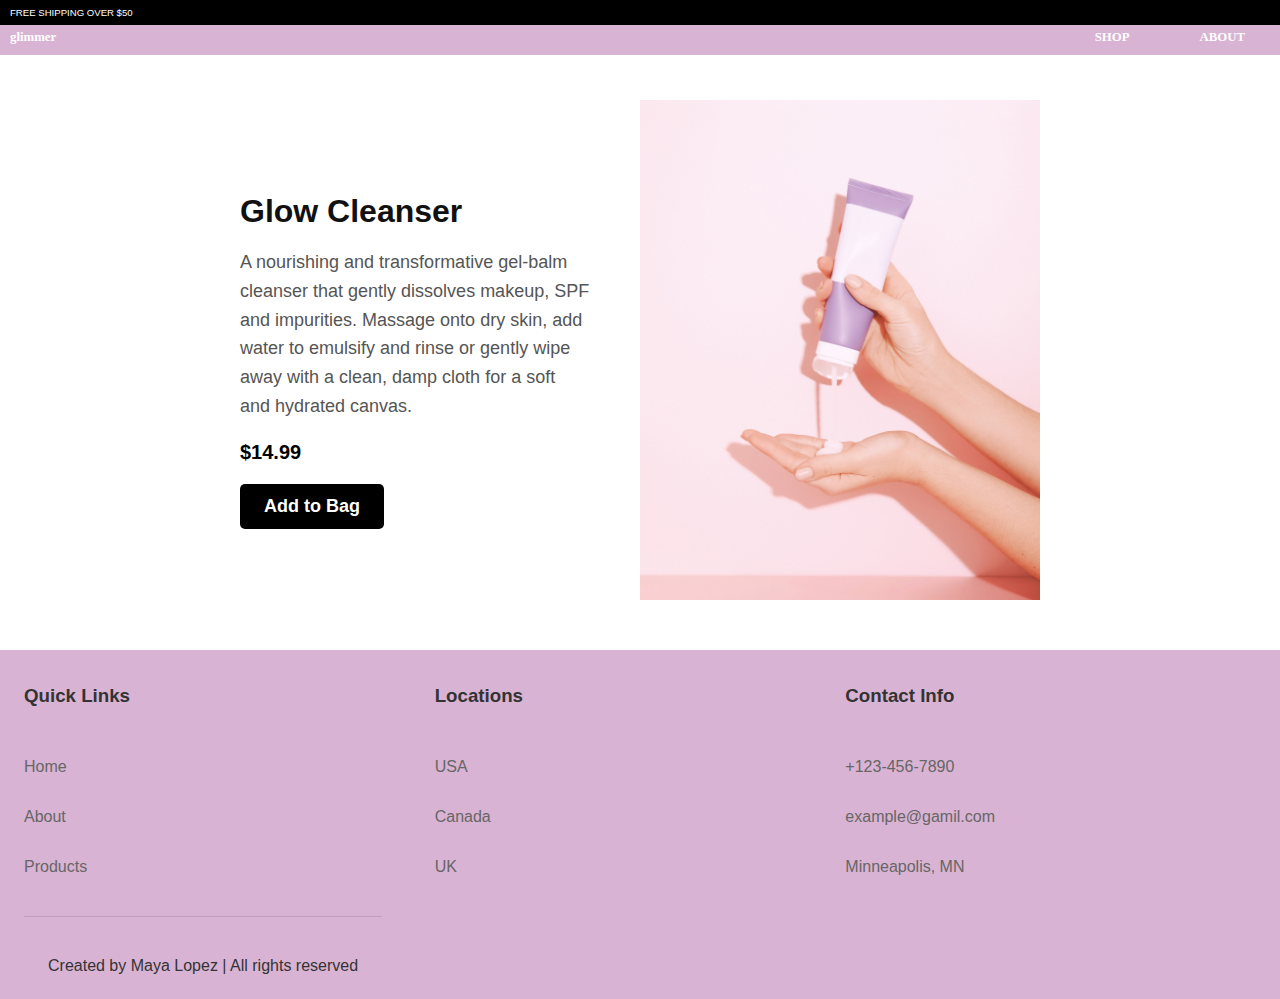
<file: items/item1.html>
<!DOCTYPE html>
<html lang="en">
<head>
    <meta charset="UTF-8">
    <meta name="viewport" content="width=device-width, initial-scale=1.0">
    <title>Glow Cleanser</title>
    <link rel="stylesheet" href="item.css">
    <link rel="stylesheet" href="../navbar.css">
    <link rel="stylesheet" href="../footer.css">
</head>

<body>
    <div class="topnav">
        <a href="#news">FREE SHIPPING OVER $50</a>
    </div>
    <nav>
        <ul>
            <li><a href="../home.html">glimmer</a></li>
            <li><a href="../shop.html"> SHOP</a></li>
            <li><a href="../about.html">ABOUT</a></li>
        </ul>
    </nav>

    <div class="container">
        <div class="text-content">
            <h1 class="product-title">Glow Cleanser</h1>
            <p class="product-description">A nourishing and transformative gel-balm cleanser that gently dissolves makeup, SPF and impurities. Massage onto dry skin, add water to emulsify and rinse or gently wipe away with a clean, damp cloth for a soft and hydrated canvas.</p>
            <p class="price">$14.99</p>
            <a href="#" class="buy-button">Add to Bag</a>
        </div>
        <img src="../Images/1.jpg" alt="Product" class="product-image">
    </div>

    <footer class="footer">
        <div class="box-container">

            <div class="box">
                <h3>Quick Links</h3>
                <a href="#">Home</a>
                <a href="#">About</a>
                <a href="#">Products</a>
            </div>

            <div class="box">
                <h3>Locations</h3>
                <a href="#">USA</a>
                <a href="#">Canada</a>
                <a href="#">UK</a>
            </div>

            <div class="box">
                <h3>Contact Info</h3>
                <a href="#">+123-456-7890</a>
                <a href="#">example@gamil.com</a>
                <a href="#">Minneapolis, MN</a>
            </div>

            <div class="credit"> Created by <span> Maya Lopez</span> | All rights reserved</div>

        </div>
    </footer>

</body>
</file>
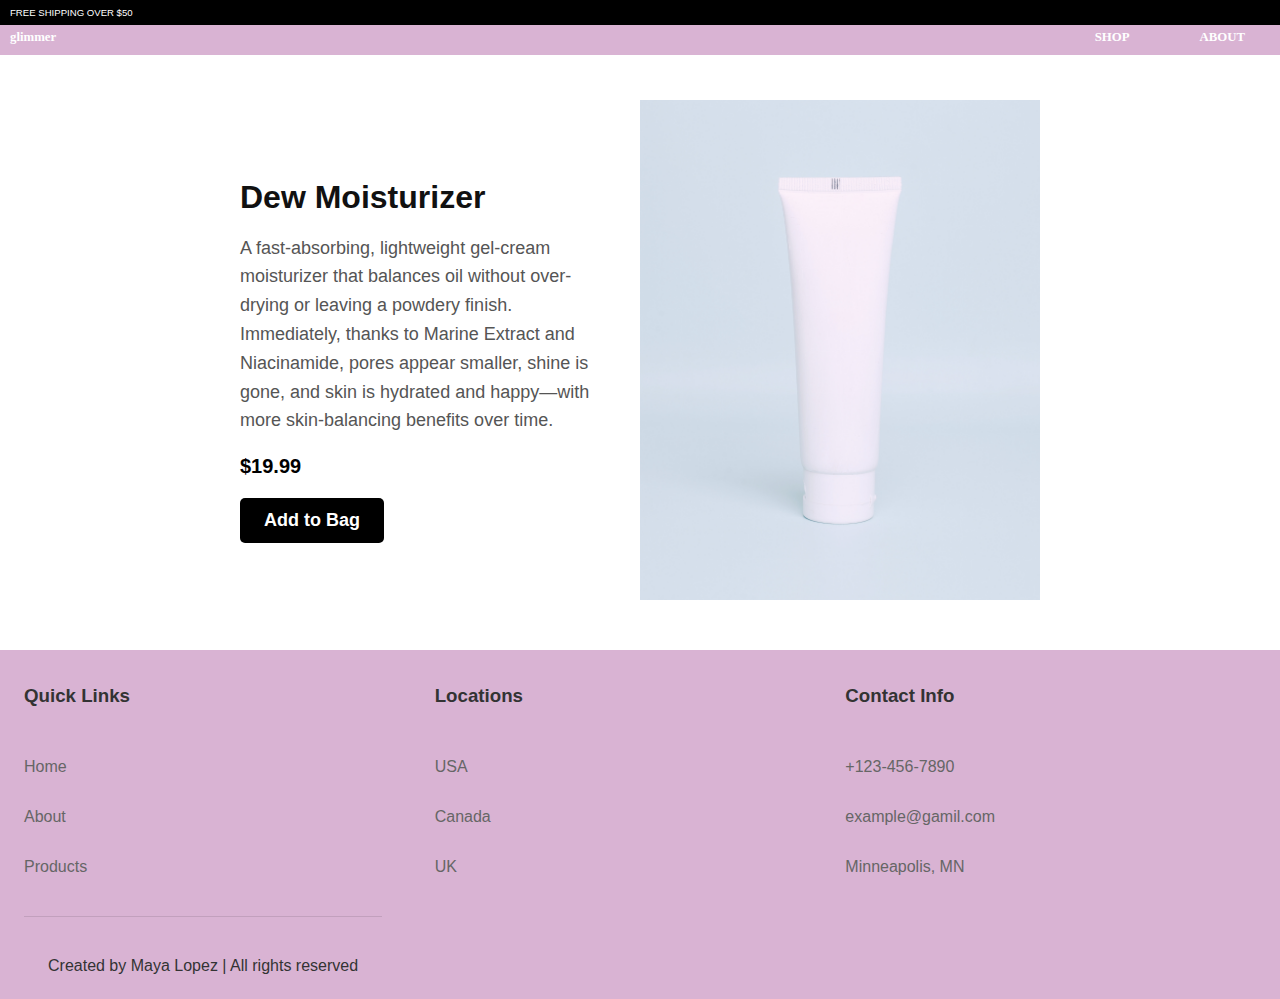
<file: items/item2.html>
<!DOCTYPE html>
<html lang="en">
<head>
    <meta charset="UTF-8">
    <meta name="viewport" content="width=device-width, initial-scale=1.0">
    <title>Glow Cleanser</title>
    <link rel="stylesheet" href="item.css">
    <link rel="stylesheet" href="../navbar.css">
    <link rel="stylesheet" href="../footer.css">
</head>

<body>
    <div class="topnav">
        <a href="#news">FREE SHIPPING OVER $50</a>
    </div>
    <nav>
        <ul>
            <li><a href="../home.html">glimmer</a></li>
            <li><a href="../shop.html"> SHOP</a></li>
            <li><a href="../about.html">ABOUT</a></li>
        </ul>
    </nav>

    <div class="container">
        <div class="text-content">
            <h1 class="product-title">Dew Moisturizer</h1>
            <p class="product-description">A fast-absorbing, lightweight gel-cream moisturizer that balances oil without over-drying or leaving a powdery finish. Immediately, thanks to Marine Extract and Niacinamide, pores appear smaller, shine is gone, and skin is hydrated and happy—with more skin-balancing benefits over time.</p>
            <p class="price">$19.99</p>
            <a href="#" class="buy-button">Add to Bag</a>
        </div>
        <img src="../Images/2.jpg" alt="Product" class="product-image">
    </div>

    <footer class="footer">
        <div class="box-container">

            <div class="box">
                <h3>Quick Links</h3>
                <a href="#">Home</a>
                <a href="#">About</a>
                <a href="#">Products</a>
            </div>

            <div class="box">
                <h3>Locations</h3>
                <a href="#">USA</a>
                <a href="#">Canada</a>
                <a href="#">UK</a>
            </div>

            <div class="box">
                <h3>Contact Info</h3>
                <a href="#">+123-456-7890</a>
                <a href="#">example@gamil.com</a>
                <a href="#">Minneapolis, MN</a>
            </div>

            <div class="credit"> Created by <span> Maya Lopez</span> | All rights reserved</div>

        </div>
    </footer>

</body>
</file>
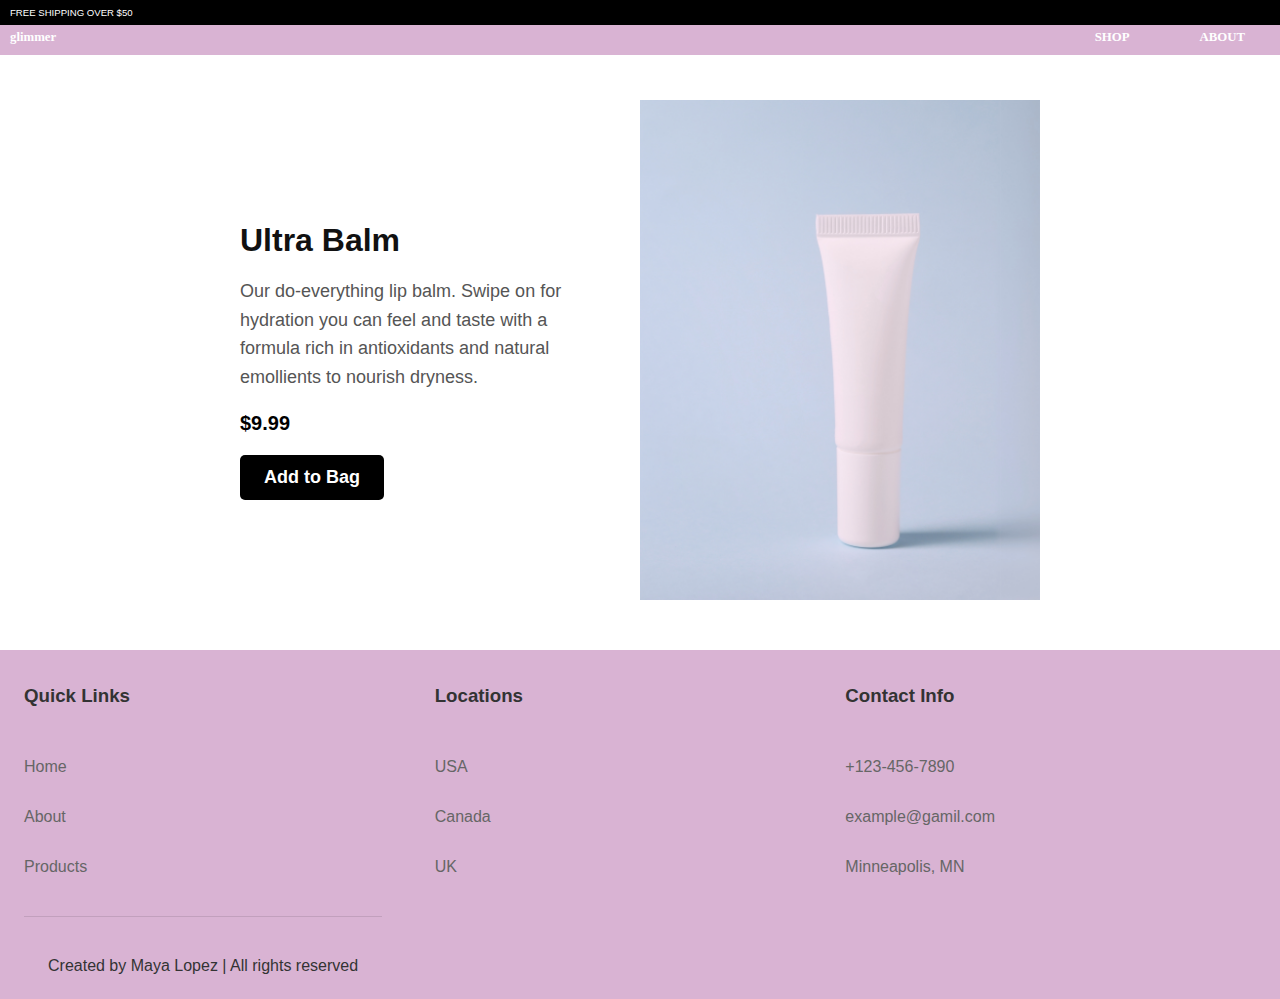
<file: items/item3.html>
<!DOCTYPE html>
<html lang="en">
<head>
    <meta charset="UTF-8">
    <meta name="viewport" content="width=device-width, initial-scale=1.0">
    <title>Glow Cleanser</title>
    <link rel="stylesheet" href="item.css">
    <link rel="stylesheet" href="../navbar.css">
    <link rel="stylesheet" href="../footer.css">
</head>

<body>
    <div class="topnav">
        <a href="#news">FREE SHIPPING OVER $50</a>
    </div>
    <nav>
        <ul>
            <li><a href="../home.html">glimmer</a></li>
            <li><a href="../shop.html"> SHOP</a></li>
            <li><a href="../about.html">ABOUT</a></li>
        </ul>
    </nav>

    <div class="container">
        <div class="text-content">
            <h1 class="product-title">Ultra Balm</h1>
            <p class="product-description"> Our do-everything lip balm. Swipe on for hydration you can feel and taste with a formula rich in antioxidants and natural emollients to nourish dryness.</p>
            <p class="price">$9.99</p>
            <a href="#" class="buy-button">Add to Bag</a>
        </div>
        <img src="../Images/4.jpg" alt="Glossier Super Pure" class="product-image">
    </div>

    <footer class="footer">
        <div class="box-container">

            <div class="box">
                <h3>Quick Links</h3>
                <a href="#">Home</a>
                <a href="#">About</a>
                <a href="#">Products</a>
            </div>

            <div class="box">
                <h3>Locations</h3>
                <a href="#">USA</a>
                <a href="#">Canada</a>
                <a href="#">UK</a>
            </div>

            <div class="box">
                <h3>Contact Info</h3>
                <a href="#">+123-456-7890</a>
                <a href="#">example@gamil.com</a>
                <a href="#">Minneapolis, MN</a>
            </div>

            <div class="credit"> Created by <span> Maya Lopez</span> | All rights reserved</div>

        </div>
    </footer>

</body>
</file>
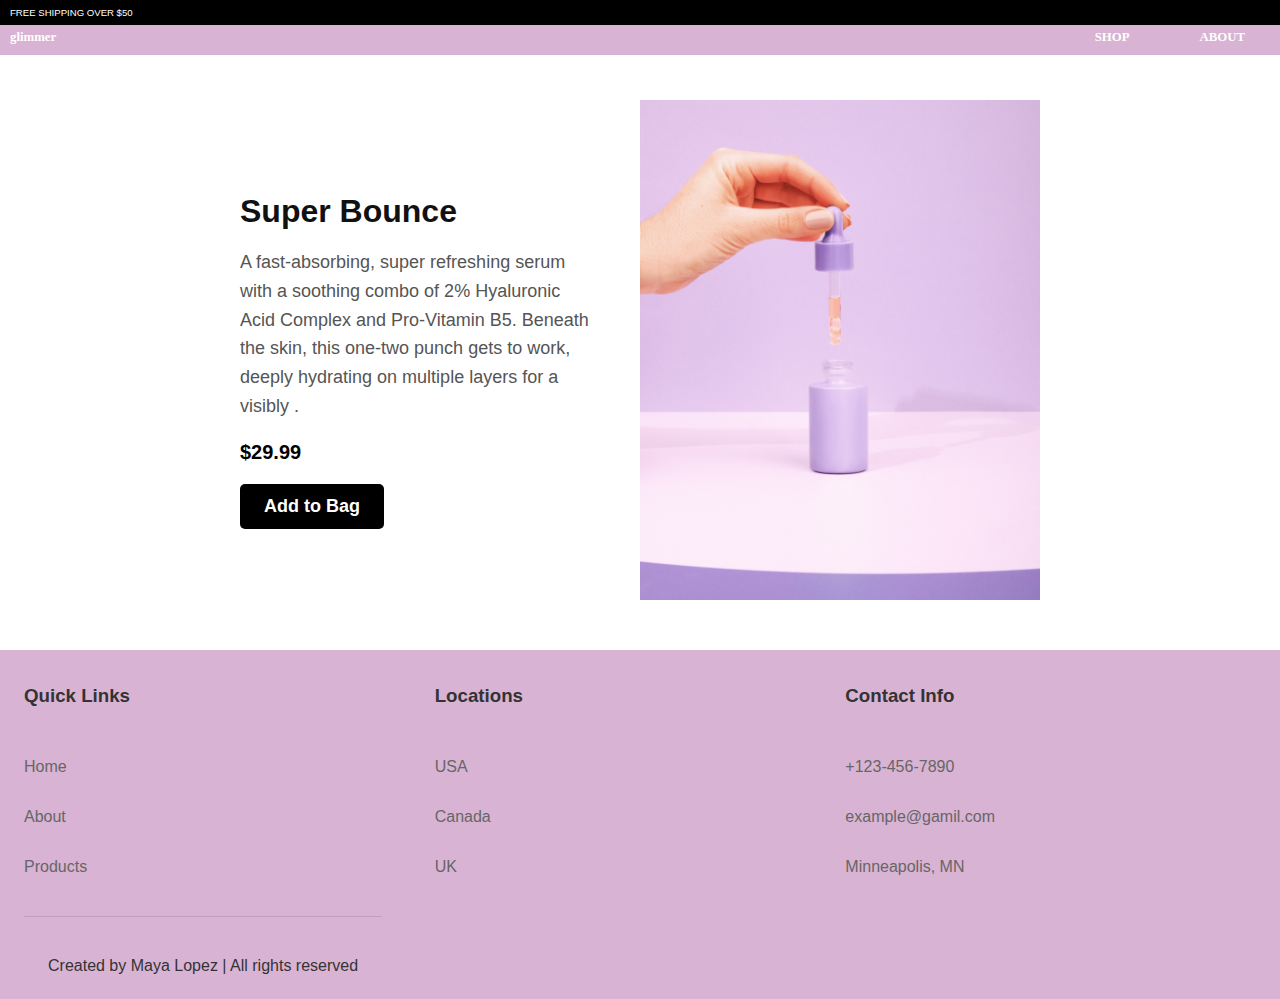
<file: items/item4.html>
<!DOCTYPE html>
<html lang="en">
<head>
    <meta charset="UTF-8">
    <meta name="viewport" content="width=device-width, initial-scale=1.0">
    <title>Glow Cleanser</title>
    <link rel="stylesheet" href="item.css">
    <link rel="stylesheet" href="../navbar.css">
    <link rel="stylesheet" href="../footer.css">
</head>

<body>
    <div class="topnav">
        <a href="#news">FREE SHIPPING OVER $50</a>
    </div>
    <nav>
        <ul>
            <li><a href="../home.html">glimmer</a></li>
            <li><a href="../shop.html"> SHOP</a></li>
            <li><a href="../about.html">ABOUT</a></li>
        </ul>
    </nav>

    <div class="container">
        <div class="text-content">
            <h1 class="product-title">Super Bounce</h1>
            <p class="product-description">A fast-absorbing, super refreshing serum with a soothing combo of 2% Hyaluronic Acid Complex and Pro-Vitamin B5. Beneath the skin, this one-two punch gets to work, deeply hydrating on multiple layers for a visibly .</p>
            <p class="price">$29.99</p>
            <a href="#" class="buy-button">Add to Bag</a>
        </div>
        <img src="../Images/6.jpg" alt="Super Bounce" class="product-image">
    </div>

    <footer class="footer">
        <div class="box-container">

            <div class="box">
                <h3>Quick Links</h3>
                <a href="#">Home</a>
                <a href="#">About</a>
                <a href="#">Products</a>
            </div>

            <div class="box">
                <h3>Locations</h3>
                <a href="#">USA</a>
                <a href="#">Canada</a>
                <a href="#">UK</a>
            </div>

            <div class="box">
                <h3>Contact Info</h3>
                <a href="#">+123-456-7890</a>
                <a href="#">example@gamil.com</a>
                <a href="#">Minneapolis, MN</a>
            </div>

            <div class="credit"> Created by <span> Maya Lopez</span> | All rights reserved</div>

        </div>
    </footer>

</body>
</file>
<file: items/item.css>
body {
    font-family: 'Helvetica Neue', sans-serif;
    margin: 0;
    padding: 0;
    background-color: #fff;
    color: #333;
}
.container {
    width: 90%;
    max-width: 800px;
    margin: 100px auto 50px auto;
    display: flex;
    align-items: center;
    justify-content: space-between;
    text-align: left;
    gap: 50px;
}
.text-content {
    max-width: 50%;
}
.product-image {
    width: 50%;
    max-width: 400px;
    height: auto;
}
.product-title {
    font-size: 32px;
    font-weight: 600;
    color: #111;
    margin-bottom: 10px;
}
.product-description {
    font-size: 18px;
    color: #555;
    line-height: 1.6;
    margin-bottom: 20px;
}
.price {
    font-size: 20px;
    font-weight: 600;
    color: #000;
    margin-bottom: 20px;
}
.buy-button {
    display: inline-block;
    background: #000;
    color: white;
    padding: 12px 24px;
    text-decoration: none;
    border-radius: 5px;
    font-size: 18px;
    font-weight: bold;
}
.buy-button:hover {
    background: #333;
}
@media (max-width: 768px) {
    .container {
        flex-direction: column;
        text-align: center;
    }
    .text-content, .product-image {
        max-width: 100%;
        width: 100%;
    }
}
</file>
<file: navbar.css>
nav {
    display: flex;
    position: fixed;
    top: 0;
    background-color: #D9B3D3;
    justify-content: center;
    align-items: center;
    padding: 10px 0px;
    left: 0;
    z-index: 1000;
    width: 100vw;
    height: 15px;
    margin-top: 20px;
    font-size: 0.8em;
}

nav ul {
    list-style-type: none;
    margin: 0;
    padding: 0;
    display: flex;
    width: 100%;
    align-items: center;
    font-family:'Merriweather', serif;
    font-weight: 700;
}

nav ul li:first-child {
    margin-right: auto;
    margin-left: -10px;
}

nav ul li {
    margin: 0 15px;
}

nav ul li a {
    color: white;
    text-decoration: none;
    padding: 10px 20px;
    display: block;
}

nav ul li a:hover {
    background-color: #d9b3d3b3;
}

nav li {
    font-size: 1em;
}

li a {
    font-family: 'Merriweather', serif;
}

a {
    font-family: 'Glacial Indifference', sans-serif; 
}

.topnav {
    display: flex; 
    position: fixed;
    top: 0;
    left: 0;
    background-color: black;
    justify-content: start; 
    padding: 7px 0 7px 10px;
    align-items: center; 
    z-index: 1001;
    width: 100vw;
    margin: 0; 
}

.topnav a {
    color: white;
    font-size: 0.6em;
    text-decoration: none;
    display: block;
}

nav ul {
    list-style-type: none;
    margin: 0;
    padding: 0;
    display: flex;
    justify-content: center;
}
nav ul li {
    margin: 0 15px;
}
nav ul li a {
    color: white;
    text-decoration: none;
    padding: 10px 20px;
    display: block;
}
nav ul li a:hover {
    background-color: #d9b3d3b3;
}
</file>
<file: footer.css>
footer {
    display: flex;
    flex-direction: column;
    justify-content: space-between;
    background-color: #D9B3D3;
}

.box-container{
    display: flex;
    flex-wrap: wrap;
    padding: 0 1.5rem 0 1.5rem;
}

footer a{
    color: #fff;
    text-decoration: none;
}

.footer .box-container .box{
    flex: 1 1 25rem;
}

.footer .box-container .box h3{
    color: #333;
    padding: 1rem 0;
}

.footer .box-container .box a{
    display: block;
    color: #666;
    padding: 1rem 0;
}

.footer .box-container .box a:hover{
    text-decoration: underline;
}

.footer .box-container .box img{
    margin-top: 1rem;
}

.footer .credit{
    text-align: center;
    padding:1.5rem;
    margin-top: 1.5rem;
    padding-top: 2.5rem;
    color:#333;
    border-top: .1rem solid rgba(0, 0, 0, 0.1);
}
</file>
